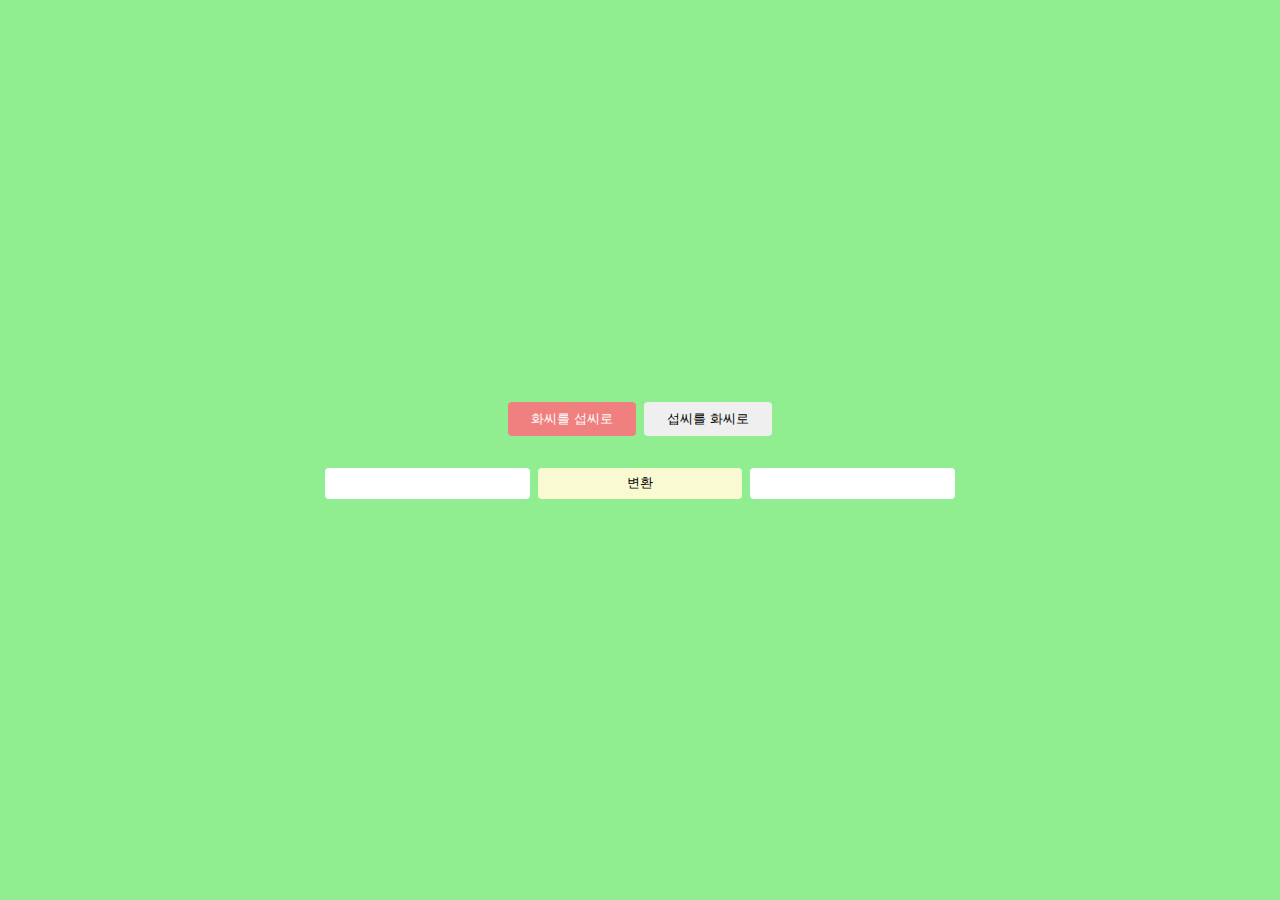
<file: change-temp/index.html>
<!DOCTYPE html>
<html lang="en">
<head>
  <meta charset="UTF-8">
  <meta http-equiv="X-UA-Compatible" content="IE=edge">
  <meta name="viewport" content="width=device-width, initial-scale=1.0">
  <title>change-temp</title>
  <link rel="stylesheet" href="style.css">
</head>
<body>
  <div class="wrapper">
    <div class="btn-box">
      <button class="active">화씨를 섭씨로</button>
      <button>섭씨를 화씨로</button>
    </div>
    <div class="input-wrapper">
      <input type="number" class="left">
      <button class="cvt"><span></span> 변환</button>
      <input type="number" class="right">
    </div>
  </div>
    

  <script src="custom.js"></script>
</body>
</html>


<!-- <h1>섭씨-화씨 온도 변환기</h1>
<span>
화씨온도 = 섭씨온도*1.8+32 <br>
섭씨온도 = (화씨온도-32)*5/9
</span><br><br>
<span>섭씨(Celsius)</span><input type="number" class="celsius"><button class="btn">섭씨->화씨</button><input type="number" class="fahrenheit"><span>화씨(Fahrenheit)</span><br>
<span>화씨(Fahrenheit)</span><input type="number"><button class="btn">화씨->섭씨</button><input type="number"><span>섭씨(Celsius)</span> 
</div> -->
</file>
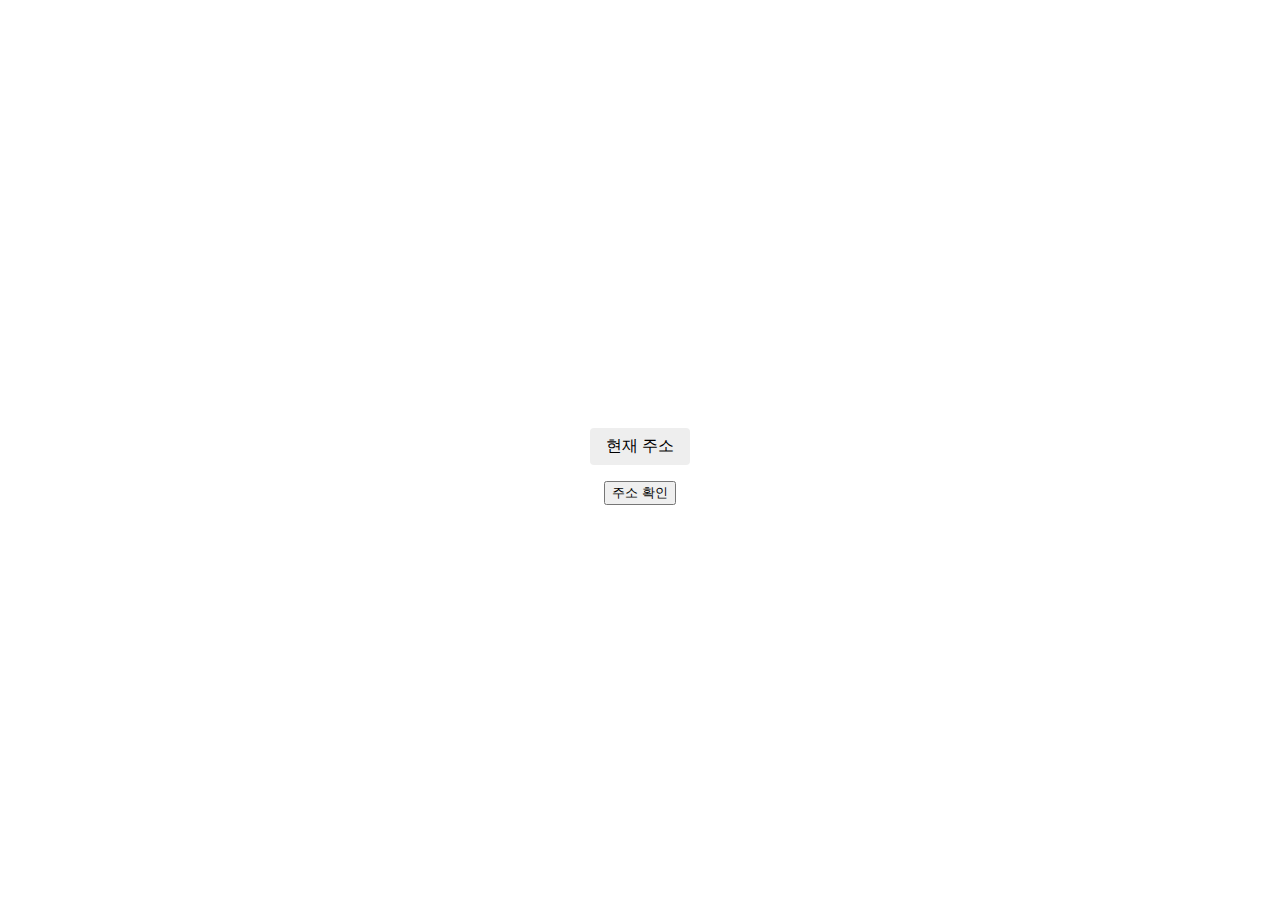
<file: location/index.html>
<!DOCTYPE html>
<html lang="en">
<head>
  <meta charset="UTF-8">
  <meta http-equiv="X-UA-Compatible" content="IE=edge">
  <meta name="viewport" content="width=device-width, initial-scale=1.0">
  <title>Check Location</title>
  <link rel="stylesheet" href="style.css">
</head>
<body>
  <div class="wrapper">
    <p class="adr">현재 주소</p>
    <button class="btn">주소 확인</button>
  </div>


  <script src="https://code.jquery.com/jquery-3.6.4.min.js" integrity="sha256-oP6HI9z1XaZNBrJURtCoUT5SUnxFr8s3BzRl+cbzUq8=" crossorigin="anonymous"></script>
  <script src="custom.js"></script>
</body>
</html>
</file>
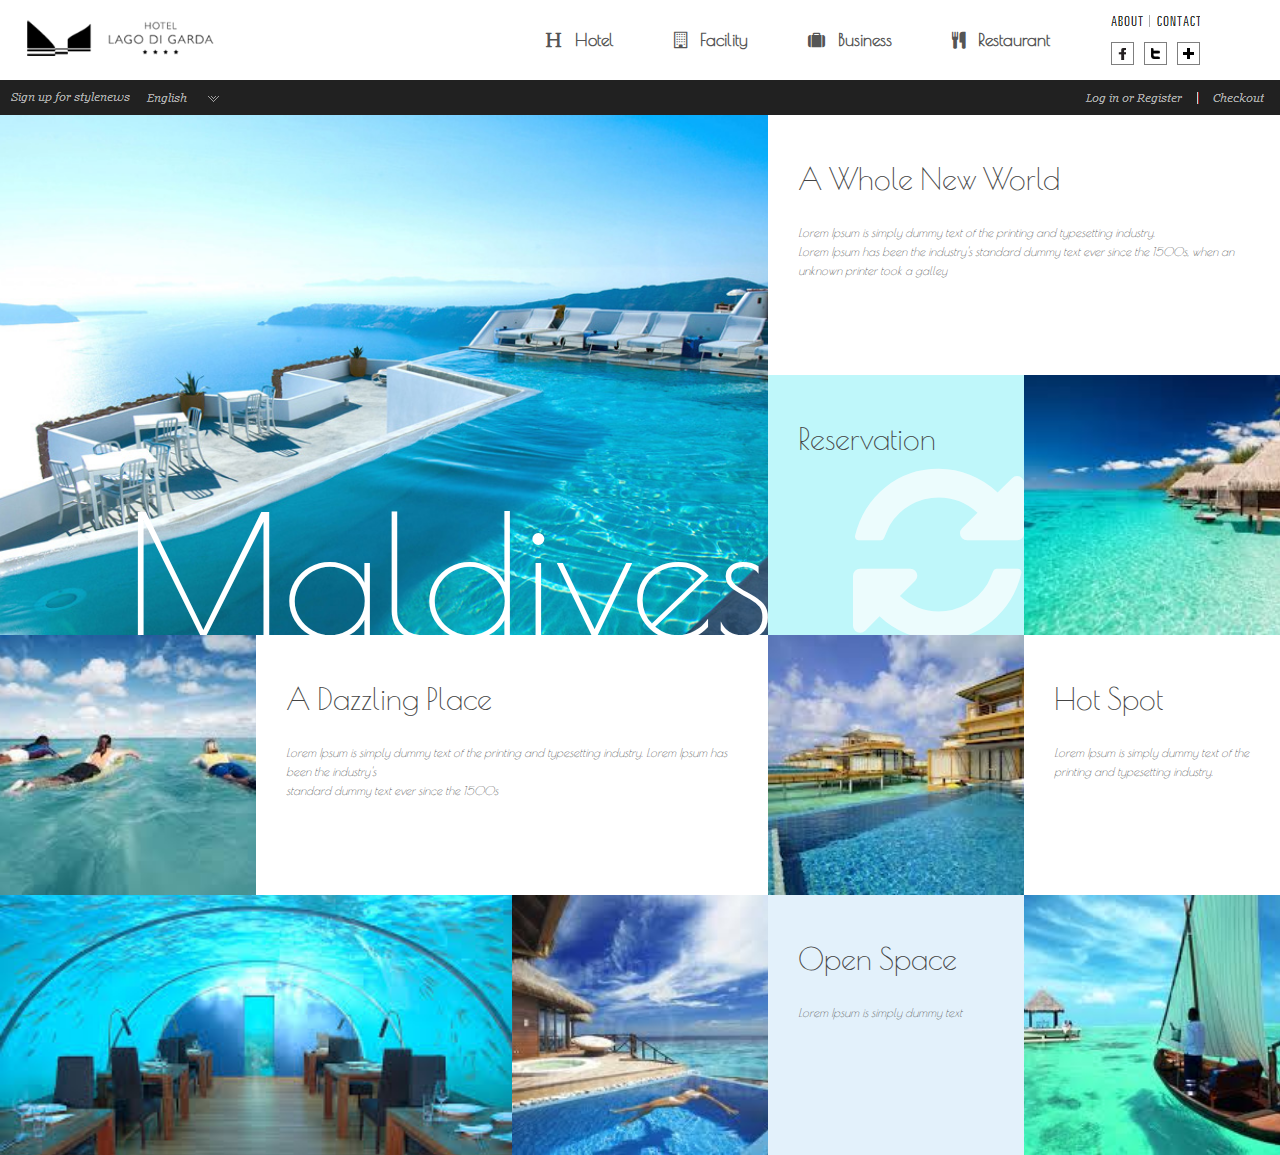
<file: maldiv/index.html>
<!DOCTYPE html>
<html lang="en">
<head>
  <meta charset="UTF-8">
  <meta http-equiv="X-UA-Compatible" content="IE=edge">
  <meta name="viewport" content="width=device-width, initial-scale=1.0">
  <title>Maldiv</title>
  <link
     href="http://maxcdn.bootstrapcdn.com/font-awesome/4.1.0/css/font-awesome.min.css"
     rel="stylesheet"
   />
   <link rel="stylesheet" href="css/style.css">
</head>
<body>
  <header>
    <h1>logo</h1>
    <ul id="gnb">
      <li><a href="#"><i class="fa fa-header"></i>Hotel</a></li>
      <li><a href="#"><i class="fa fa-building-o"></i>Facility</a></li>
      <li><a href="#"><i class="fa fa-suitcase"></i>Business</a></li>
      <li><a href="#"><i class="fa fa-cutlery"></i>Restaurant</a></li>
    </ul>
    <div class="sns">
      <a href="#"><img src="img/sns1.png" alt="about"></a>
      <a href="#"><img src="img/sns2.png" alt="contact"></a>
      <a href="#"><img src="img/sns3.png" alt="facebook"></a>
      <a href="#"><img src="img/sns4.png" alt="twitter"></a>
      <a href="#"><img src="img/sns5.png" alt="etc"></a>
    </div>
  </header>

  <nav>
    <span>
      <a href="#"><img src="img/util1.png" alt=""></a>
      <a href="#"><img src="img/util2.png" alt=""></a>
    </span>
    <span>
      <a href="#"><img src="img/util3.png" alt=""></a>
      <a href="#"><img src="img/util4.png" alt=""></a>
    </span>
  </nav>
  <section>
    <article>
      <div class="bg bg1">
        <span>Maldives</span>
      </div>
    </article>
    <article>
      <div class="txt">
        <i class="fa fa-arrow-right"></i>
        <p>
          <strong>A Whole New World</strong>
          <em>Lorem Ipsum is simply dummy text of the printing and typesetting industry.<br> Lorem Ipsum has been the industry's standard dummy text ever since the 1500s, when an unknown printer took a galley</em>
        </p>
      </div>
    </article>
    <article>
      <div class="txt">
        <i class="fa fa-spin fa-refresh"></i>
        <p>
          <strong>Reservation</strong>
        </p>
      </div>
    </article>
    <article>
      <div class="bg bg2">
        <span>Suite</span>
      </div>
    </article>
    <article>
      <div class="bg bg3">
        <span>Surf</span>
      </div>
    </article>
    <article>
      <div class="txt">
        <i class="fa fa-arrow-right"></i>
        <p>
          <strong>A Dazzling Place</strong>
          <em>Lorem Ipsum is simply dummy text of the printing and typesetting industry. Lorem Ipsum has been the industry's<br> standard dummy text ever since the 1500s</em>
        </p>
      </div>
    </article>
    <article>
      <div class="bg bg4">
        <span>Sauna</span>
      </div>
    </article>
    <article>
      <div class="txt">
        <i class="fa fa-arrow-right"></i>
        <p>
          <strong>Hot Spot</strong>
          <em>Lorem Ipsum is simply dummy text of the printing and typesetting industry.</em>
        </p>
      </div>
    </article>
    <article>
      <div class="bg bg5">
        <span>Dinner</span>
      </div>
    </article>
    <article>
      <div class="bg bg6">
        <span>Spa</span>
      </div>
    </article>
    <article>
      <div class="txt">
        <i class="fa fa-arrow-right"></i>
        <p>
          <strong>Open Space</strong>
          <em>Lorem Ipsum is simply dummy text </em>
        </p>
      </div>
    </article>
    <article>
      <div class="bg bg7">
        <span>Tour</span>
      </div>
    </article>
  </section>
  
</body>
</html>
</file>
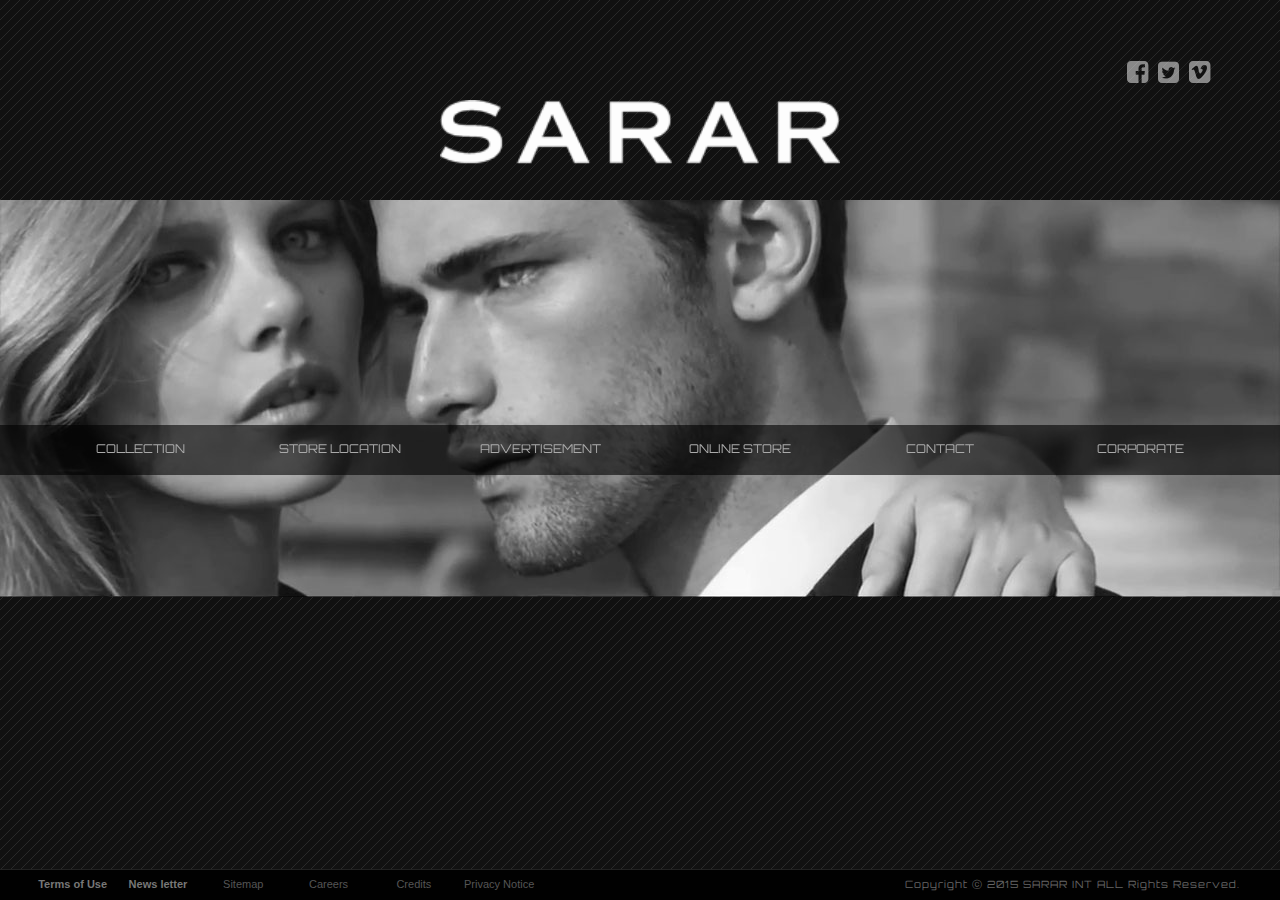
<file: sarah/index.html>
﻿<!DOCTYPE html>
<html>
  <head>
    <meta http-equiv="X-UA-Compatible" content="IE=Edge" />
    <title>ex5 step5</title>
    <!-- <link rel="stylesheet" href="css/jpreloader.css" /> -->
    <link
      href="http://maxcdn.bootstrapcdn.com/font-awesome/4.2.0/css/font-awesome.min.css"
      rel="stylesheet"
    />
    <link rel="stylesheet" href="css/style.css" />
    <script type="text/javascript" src="js/jquery-2.1.1.min.js"></script>
    <!-- <script type="text/javascript" src="js/prefixfree.min.js"></script> -->
    
    <!-- <script type="text/javascript" src="js/jpreloader.js"></script> -->
  </head>
  <body>
    <!-- 배경이미지 -->
    <div class="bg"></div>

    <!-- header -->
    <header>
      <h1>
        <a href="#"><img src="img/logo.png" alt="sarar" /></a>
      </h1>
      <ul>
        <li>
          <a href="#"><i class="fa fa-facebook-square"></i></a>
        </li>
        <li></li>
        <li>
          <a href="#"><i class="fa fa-twitter-square"></i></a>
        </li>
        <li></li>
        <li>
          <a href="#"><i class="fa fa-vimeo-square"></i></a>
        </li>
        <li></li>
      </ul>
    </header>

    <nav>
      <ul>
        <!-- menu -->
        <li>
          <a href="#">COLLECTION</a>
          <div>
            <h2>COLLECTION</h2>
            <p><img src="img/thumb1.jpg" /></p>
            <ul>
              <li><a href="#">menu item</a></li>
              <li><a href="#">menu item</a></li>
              <li><a href="#">menu item</a></li>
              <li><a href="#">menu item</a></li>
            </ul>
          </div>
        </li>
        <!-- menu -->
        <li>
          <a href="#">STORE LOCATION</a>
          <div>
            <h2>STORE LOCATION</h2>
            <p><img src="img/thumb2.jpg" /></p>
            <ul>
              <li><a href="#">menu item</a></li>
              <li><a href="#">menu item</a></li>
              <li><a href="#">menu item</a></li>
              <li><a href="#">menu item</a></li>
            </ul>
          </div>
        </li>
        <!-- menu -->
        <li>
          <a href="#">ADVERTISEMENT</a>
          <div>
            <h2>ADVERTISEMENT</h2>
            <p><img src="img/thumb3.jpg" /></p>
            <ul>
              <li><a href="#">menu item</a></li>
              <li><a href="#">menu item</a></li>
              <li><a href="#">menu item</a></li>
              <li><a href="#">menu item</a></li>
            </ul>
          </div>
        </li>
        <!-- menu -->
        <li>
          <a href="#">ONLINE STORE</a>
          <div>
            <h2>ONLINE STORE</h2>
            <p><img src="img/thumb4.jpg" /></p>
            <ul>
              <li><a href="#">menu item</a></li>
              <li><a href="#">menu item</a></li>
              <li><a href="#">menu item</a></li>
              <li><a href="#">menu item</a></li>
            </ul>
          </div>
        </li>
        <!-- menu -->
        <li>
          <a href="#">CONTACT</a>
          <div>
            <h2>CONTACT</h2>
            <p><img src="img/thumb5.jpg" /></p>
            <ul>
              <li><a href="#">menu item</a></li>
              <li><a href="#">menu item</a></li>
              <li><a href="#">menu item</a></li>
              <li><a href="#">menu item</a></li>
            </ul>
          </div>
        </li>
        <!-- menu -->
        <li>
          <a href="#">CORPORATE</a>
          <div>
            <h2>CORPORATE</h2>
            <p><img src="img/thumb6.jpg" /></p>
            <ul>
              <li><a href="#">menu item</a></li>
              <li><a href="#">menu item</a></li>
              <li><a href="#">menu item</a></li>
              <li><a href="#">menu item</a></li>
            </ul>
          </div>
        </li>
      </ul>
    </nav>

    <!-- 이미지 시퀀스 프레임 -->
    <section>
      <img src="img/pic50.jpg" />
    </section>

    <!-- footer -->
    <footer>
      <ul>
        <li><a href="#">Terms of Use</a></li>
        <li><a href="#">News letter</a></li>
        <li><a href="#">Sitemap</a></li>
        <li><a href="#">Careers</a></li>
        <li><a href="#">Credits</a></li>
        <li><a href="#">Privacy Notice</a></li>
      </ul>
      <span> Copyright ⓒ 2015 SARAR INT ALL Rights Reserved. </span>
    </footer>
    <script type="text/javascript" src="js/jquery.js"></script>
    <!-- 로딩바가 들어 갈 프레임 -->
    <!-- <div id="jSplash"></div> -->
  </body>
</html>
</file>
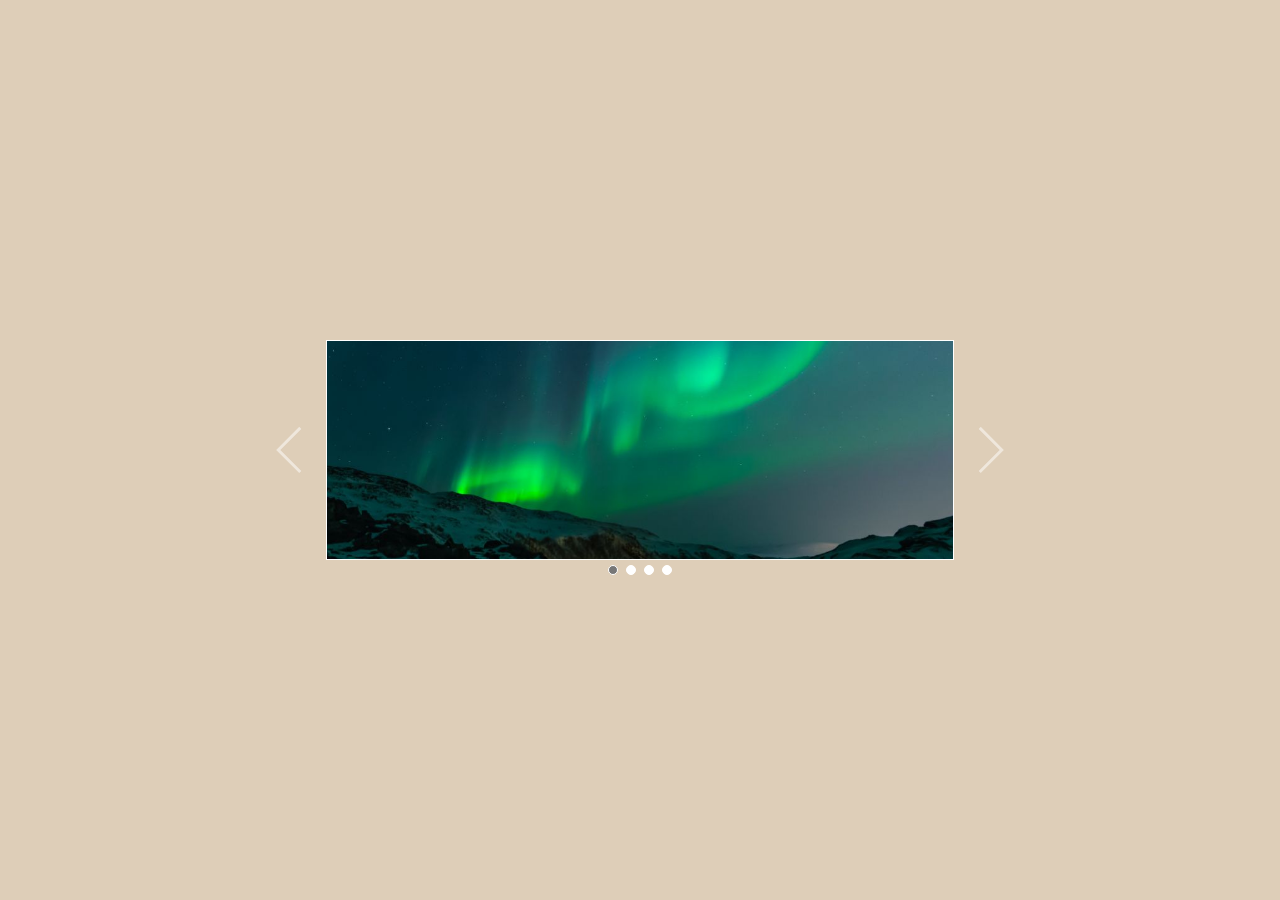
<file: slider/index.html>
<!DOCTYPE html>
<html lang="en">
<head>
  <meta charset="UTF-8">
  <meta http-equiv="X-UA-Compatible" content="IE=edge">
  <meta name="viewport" content="width=device-width, initial-scale=1.0">
  <title>Slider</title>
  <link rel="stylesheet" href="style.css">
</head>
<body>
  <div class="wrapper">
    <div class="slider-wrapper">
      <div class="slider-contents">
        <div class="imgs">
          <img src="images/img1.jpg" alt="" class="slimg">
          <img src="images/img2.jpg" alt="" class="slimg">
          <img src="images/img3.jpg" alt="" class="slimg">
          <img src="images/img4.jpg" alt="" class="slimg">
        </div>
      </div>
      <div class="navigator">
        <a href="#" class="prev"><img src="images/angle-left.svg" alt="right-arrow"></a>
        <a href="#" class="next"><img src="images/angle-right.svg" alt="right-arrow"></a>
      </div>
      <div class="indicator">
        <a href="#" class="dot active"></a>
        <a href="#" class="dot"></a>
        <a href="#" class="dot"></a>
        <a href="#" class="dot"></a>
      </div>
    </div>
  </div>

  <script src="custom.js"></script>
</body>
</html>
</file>
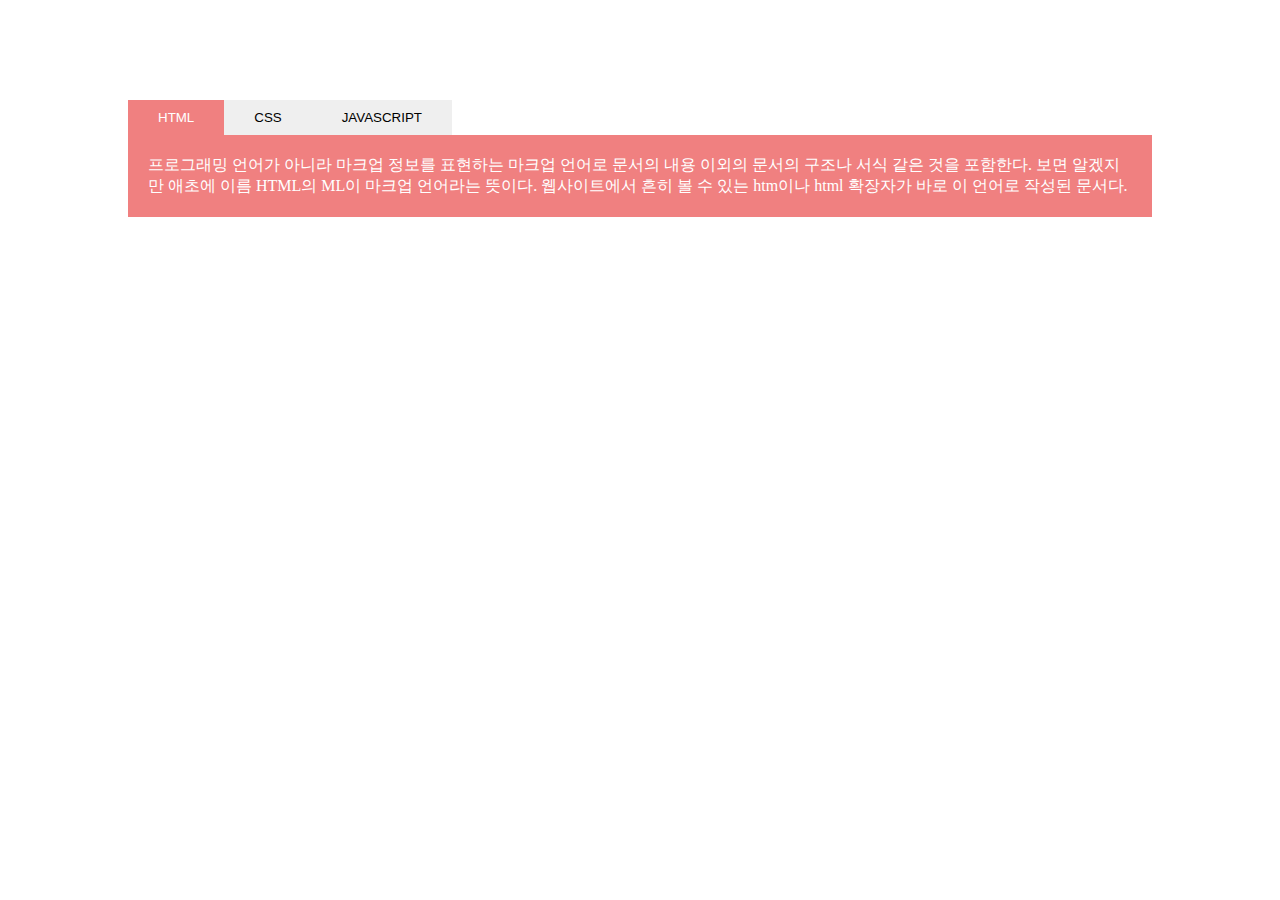
<file: tabs/index.html>
<!DOCTYPE html>
<html lang="en">
<head>
  <meta charset="UTF-8">
  <meta http-equiv="X-UA-Compatible" content="IE=edge">
  <meta name="viewport" content="width=device-width, initial-scale=1.0">
  <title>Tabs</title>
  <link rel="stylesheet" href="style.css">
</head>
<body>
  <div class="wrapper">
    <div class="btns" id="btns">
      <button type="button" class="active">HTML</button>
      <button type="button">CSS</button>
      <button type="button">JAVASCRIPT</button>
      
    </div>
    <div class="panels">
      <div class="panel">
        프로그래밍 언어가 아니라 마크업 정보를 표현하는 마크업 언어로 문서의 내용 이외의 문서의 구조나 서식 같은 것을 포함한다. 보면 알겠지만 애초에 이름 HTML의 ML이 마크업 언어라는 뜻이다. 웹사이트에서 흔히 볼 수 있는 htm이나 html 확장자가 바로 이 언어로 작성된 문서다.
      </div>
      <div class="panel">
        종속형 시트 또는 캐스케이딩 스타일 시트(영어: Cascading Style Sheet)는 마크업 언어가 실제 표시되는 방법을 기술하는 스타일 언어(영어: Style sheet language 스타일 시트 랭귀지[*])로[1], HTML과 XHTML에 주로 쓰이며, XML에서도 사용할 수 있다. W3C의 표준이고, 레이아웃과 스타일을 정의할 때의 자유도가 높다.
      </div>
      <div class="panel">
        Ecma International의 프로토타입 기반의 프로그래밍 언어로, 스크립트 언어에 해당된다. 특수한 목적이 아닌 이상 모든 웹 브라우저에 인터프리터가 내장되어 있다. 오늘날 HTML, CSS와 함께 웹을 구성하는 요소 중 하나다. 
      </div>
    </div>
  </div>

  <script src="https://ajax.googleapis.com/ajax/libs/jquery/3.6.4/jquery.min.js"></script>
  <!-- <script src="vjs.js"></script> -->
  <script src="jqjs.js"></script>
</body>
</html>
</file>
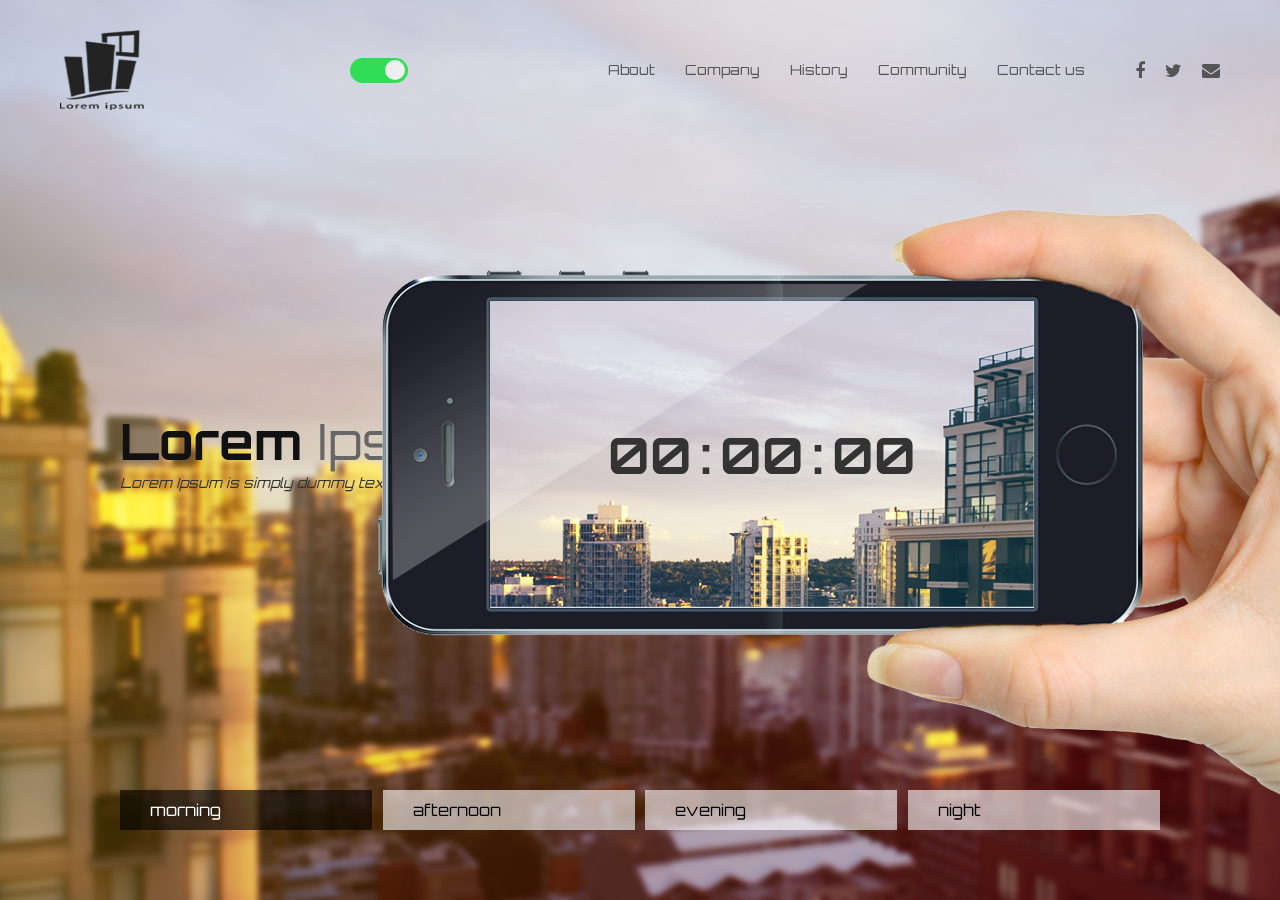
<file: time/index.html>
<!DOCTYPE html>
<html lang="en">
<head>
  <meta charset="UTF-8">
  <meta http-equiv="X-UA-Compatible" content="IE=edge">
  <meta name="viewport" content="width=device-width, initial-scale=1.0">
  <title>Time</title>

  <!-- AWESOME FONT LINK -->
  <link
  href="http://maxcdn.bootstrapcdn.com/font-awesome/4.1.0/css/font-awesome.min.css"
  rel="stylesheet"
/>
  <!-- CSS LINKS -->
  <link rel="stylesheet" href="css/reset.css">
  <link rel="stylesheet" href="css/main.css">

</head>
<body>

  <!-- Main Wrapper -->
  <div id="wrap" class="morning">
    

    <!-- 배경 구름 -->
    <img src="img/cloud1.png" alt="배경구름" class="pc-cloud1">
    <img src="img/cloud2.png" alt="배경구름" class="pc-cloud2">
    
    <!-- 상단 헤더 -->
    <header>
      <div class="logo">
        <!-- <a href="#">
          <img src="img/logo_b.png" alt="logo">
        </a> -->
      </div>

      <div class="wrap">
        <input type="checkbox" class="sr-only" id="check"  name="checkbox_name" checked>
        <label for="check">
            <div class="button">
                <div class="inside"></div>
            </div>
        </label>
      </div>

      <div class="navs">
        <ul class="gnb">
          <li><a href="#">About</a></li>
          <li><a href="#">Company</a></li>
          <li><a href="#">History</a></li>
          <li><a href="#">Community</a></li>
          <li><a href="#">Contact us</a></li>
        </ul>
        <ul class="sns">
          <li><a href="#"><i class="fa fa-facebook"></i></a></li>
          <li><a href="#"><i class="fa fa-twitter"></i></a></li>
          <li><a href="#"><i class="fa fa-envelope"></i></a></li>
        </ul>
      </div>
    </header>
   <!-- 하단 모드 -->
    <div class="modes">
      <ul>
        <li class="active">morning</li>
        <li>afternoon</li>
        <li>evening</li>
        <li>night</li>
      </ul>
    </div>

    <!-- 슬로건박스 -->
    <article class="slogan">
      <p > <strong>Lorem</strong> Ipsum </p>
        <em>Lorem Ipsum is simply dummy text of the printing Materials</em>
     
    </article>

    <!-- 모바일 사진 -->
    <div class="mobile-frame">
      <p>
        <!-- 모바일 시계 -->
        <span>00</span> : <span>00</span> : <span>00</span>
        <!-- 배경구름 -->
        <img src="img/cloud1.png" alt="배경구름" class="m-cloud1">
        <img src="img/cloud2.png" alt="배경구름" class="m-cloud2">
      </p>
    </div>
  </div>

  

   <!-- jQuery CDN LINK -->
   <script src="https://ajax.googleapis.com/ajax/libs/jquery/3.6.3/jquery.min.js"></script>
   <script src="js/custom_jq.js"></script>
  
</body>
</html>
</file>
<file: change-temp/style.css>
*{margin: 0;padding: 0;box-sizing: border-box;}
input, button{border: none; outline: none; border-radius: 0.25rem;}
.wrapper{width: 100%; height: 100vh; overflow: hidden; background: lightgreen; display: flex; align-items: center;justify-content: center;flex-direction: column;}

.btn-box{margin-bottom: 2rem; display: flex; width: 100%; height: auto; justify-content: center; column-gap: 0.5rem;}
.btn-box button{width: 10%; padding: 0.5rem 1rem;}
.btn-box button.active{background: lightcoral; color: #fff;}
.input-wrapper{width: 80%; display: flex; justify-content: center; column-gap: .5rem;}
.input-wrapper input{width: 20%; height: auto; padding: 0.5rem;}
.input-wrapper button{width: 20%; background: lightgoldenrodyellow;}
</file>
<file: location/style.css>
.wrapper{width: 100%; height: 100vh; display: flex; flex-direction: column; justify-content: center; align-items: center;}

.adr{background: #eee; padding: .5rem 1rem; border-radius: .25rem;}
</file>
<file: sarah/css/jpreloader.css>
body{
	display:none;
}
#jpreOverlay {
	background-color: #000000;
}
#jpreSlide{
	font-size:22px;
	font-weight:bold;
	color:#ccc;
	text-align:center;
	width:50%;
	height:30%;
}
#jpreLoader{
	width:900px;
	height:25px;
	box-shadow:0 0 7px 3px #fff;
	border-radius:25px;
}
#jpreBar {
	border-radius:25px;
	
	
	background-size:30px 30px;

	
	box-shadow:
      0 5px 5px rgba(255,255,255,0.6) inset,
      0 -5px 7px rgba(0, 0, 0, 0.4) inset;

	background-color:#bbb;
	
	background-image: linear-gradient(135deg, 
		rgba(255,255,255,0.15) 0%,
		rgba(255,255,255,0.15) 25%,
		rgba(255,255,255,0) 25%,
		rgba(255,255,255,0) 50%,
		rgba(255,255,255,0.15) 50%,
		rgba(255,255,255,0.15) 75%,
		rgba(255,255,255,0) 75%,
		rgba(255,255,255,0) 100%);
		
	animation: progress 2s linear infinite;
	
}
#jprePercentage {
	color:#ccc;
	font-family:"Trebuchet MS",Arial,Helvetica,sans-serif;
	font-weight:bold;
	text-align:center;
	text-shadow:1px 1px 1px #333;
	top:-100%;
}

#jpreButton{
	padding:3px 10px;
	cursor:pointer;
	font-weight:bold;
	line-height:1.5;
	text-align:center;
	width:100px;
	margin:0 auto;
	color:#fff;
	text-shadow:-1px -1px 0 #01293F;
	border:1px solid #2EACEA;	
	border-radius:30px;	
	background-color: #23a6ed;	
	background-image: linear-gradient(to bottom, #23a6ed 0%,#1275aa 100%);
	
}


@keyframes progress {
  from {
    background-position: 0 0;
  }
  to {
    background-position: -60px -60px;
  }
}
</file>
<file: tabs/style.css>
*{margin: 0; padding: 0; box-sizing: border-box;}
body{padding: 100px 10%; }
.wrapper{margin: auto;}

.btns{display: flex;}

.btns button{border: 0; border-radius: 0; color: #000; padding: 10px 30px;}
/* .btns button:nth-child(1){background: lightgreen}
.btns button:nth-child(2){background: lightblue;}
.btns button:nth-child(3){background: lightcoral;} */

.btns button.active{background: lightcoral; color: #fff;}

.panel{display: none; color: #fff; padding: 20px; background: lightcoral;}
.panel:nth-child(1){display: block;}
/* .panel:nth-child(2){background: lightblue;}
.panel:nth-child(3){background: lightcoral;} */
</file>
<file: time/css/main.css>
:root {
  --cm--transition: all .5s;
}

/* 전체 화면 스타일 */
#wrap{position: fixed; top: 0;left: 0; width: 100%; height: 100%; min-width: 1400px; min-height: 780px; background-image: url(../img/bg_morning.jpg);background-size: cover; transition: var(--cm--transition);}

/* min-width:1400 - 최소 가로 사이즈 1400px : 1400보다 가로 화면이 작으면 요소 가려짐 */
/* min-height:780 - 최소 세로 사이즈 780px : 780보다 세로 화면이 작으면 요소 가려짐 */

/* 헤더 제원 : 
- 로고 : 가로 90 세로 80
- 위치 : 위에서 30, 옆에서 60
- 글씨 : 사이즈 14 색 #555
- sns : 사이즈 18 색 #555
- sns 링크 :
<i class="fa fa-facebook">
<i class="fa fa-twitter">
<i class="fa fa-envelope"> */

/* 밑에 네비 제원 사진찍어둠 */

/* header style */

header{width: 100%; height: auto; position: fixed; left: 0; top: 0; display: flex;justify-content: space-between; align-items: center; padding: 30px 60px;}

header .logo{width:90px; height: 80px; background-image: url(../img/logo_b.png); background-size: contain; background-repeat: no-repeat; transition: var(--cm--transition);} 
/* header .logo img{width: 100%;} */

.navs{display: flex; column-gap: 50px;}

.navs .gnb{display:flex; column-gap: 30px;}
.navs .gnb a{font-size:14px; color:#555;transition: var(--cm--transition);}
.navs .sns{display:flex; column-gap: 20px;}
.navs .sns a{font-size:18px; color:#555;transition: var(--cm--transition);}

/* 시간 모드 버튼 */

.modes{bottom: 70px;width: 100%; height: auto; position: fixed; bottom: 70px;  padding: 0 120px; z-index: 10;}

.modes ul{display: flex; width: 100%; justify-content: space-between;}

.modes ul li{width: 24.25%; background: rgba(255, 255, 255, 0.6); padding:10px 30px; transition: all 0.3s;}

.modes ul li:hover,
.modes ul li.active{background: rgba(0, 0, 0, 0.6); color: #fff;}


/* 배경 구름  */
.pc-cloud1{position: absolute; top: 0; left: -1146px; opacity: 0.8; animation: pc1 110s linear infinite;transition: var(--cm--transition);}
.pc-cloud2{position: absolute; top: 20px; left: 0; opacity: 0.8; animation: pc2 110s linear infinite;transition: var(--cm--transition);}

/* 모바일 구름 */
.mobile-frame .m-cloud1{width: 600px; position: absolute; top: 30px; left: -600px; animation: mc1 110s linear infinite;transition: var(--cm--transition);}
.mobile-frame .m-cloud2{width: 700px; position: absolute; top:20px; left: -600px; animation: mc2 110s linear infinite;transition: var(--cm--transition);}

@keyframes pc1{
  0%{left: -1146px;}
  100%{left: 1950px;}
}

@keyframes pc2{
  0%{left: 0;}
  50%{left: 1950px; opacity: 0;}
  50.1%{left: -1840px; opacity: 0.8;}
  100%{left: 0;}
}

@keyframes mc1{
  0%{left: -600px;}
  100%{left: 544px;}
}

@keyframes mc2{
  0%{left: 0;}
  50%{left: 544px; opacity: 0;}
  50.1%{left: -700px; opacity: 1;}
  100%{left: 0;}
}

/* 슬로건박스 */

.slogan{width: 100%; height: auto; position: fixed; left: 120px;top: 50%; transform: translateY(-50%); }

.slogan p{font-size: 50px; color: #666;transition: var(--cm--transition);} 
.slogan p strong{color: #111;transition: var(--cm--transition);}

.slogan em{font-size: 14px; color: #333;transition: var(--cm--transition);}

/* 모바일 프레임 */

.mobile-frame{position: fixed; top:200px; right: -300px; width: 1226px; height: 809px; background-image: url(../img/phone_morning.png);transition: var(--cm--transition);}
.mobile-frame p{width: 544px; height: 308px; position: absolute;left: 136px; top: 100px; overflow: hidden; color: #333; font-weight: bold; font-size: 50px;display: flex; align-items: center; justify-content: center; column-gap: 0.5rem; transition: var(--cm--transition);}
.mobile-frame p span{z-index: 20;}

/* 각 시간별 테마 변경 */
/* 아침 */
#wrap.morning{background-image: url(../img/bg_morning.jpg);}
#wrap.morning header .logo{background-image: url(../img/logo_b.png);}
#wrap.morning .navs .gnb a{color: #555;}
#wrap.morning .navs .sns a{color: #555;}
#wrap.morning .mobile-frame{background-image: url(../img/phone_morning.png);}
#wrap.morning .slogan p{color: #666;} 
#wrap.morning .slogan p strong{color: #111}
#wrap.morning .slogan em{color: #333;}
#wrap.morning .mobile-frame p{color: #333;}

/* 오후 */
#wrap.afternoon{background-image: url(../img/bg_afternoon.jpg);}
#wrap.afternoon header .logo{background-image: url(../img/logo_b.png);}
#wrap.afternoon .navs .gnb a{color: #555;}
#wrap.afternoon .navs .sns a{color: #555;}
#wrap.afternoon .mobile-frame{background-image: url(../img/phone_afternoon.png);}
#wrap.afternoon .slogan p{color: #666;} 
#wrap.afternoon .slogan p strong{color: #111}
#wrap.afternoon .slogan em{color: #333;}
#wrap.afternoon .mobile-frame p{color: #333;}

/* 저녁 */
#wrap.evening{background-image: url(../img/bg_evening.jpg);}
#wrap.evening header .logo{background-image: url(../img/logo_w.png);}
#wrap.evening .navs .gnb a{color: #fff;}
#wrap.evening .navs .sns a{color: #fff;}
#wrap.evening .mobile-frame{background-image: url(../img/phone_evening.png);}
#wrap.evening .slogan p{color: #444;} 
#wrap.evening .slogan p strong{color: #fff}
#wrap.evening .slogan em{color: #333;}
#wrap.evening .mobile-frame p{color: #fff;}

/* 밤 */
#wrap.night{background-image: url(../img/bg_night.jpg);}
#wrap.night header .logo{background-image: url(../img/logo_w.png);}
#wrap.night .navs .gnb a{color: #fff;}
#wrap.night .navs .sns a{color: #fff;}
#wrap.night .mobile-frame{background-image: url(../img/phone_night.png);}
#wrap.night .slogan p{color: #bbb;} 
#wrap.night .slogan p strong{color: #fff}
#wrap.night .slogan em{color: #888;}
#wrap.night .mobile-frame p{color: #fff;}

/* 배경 구름  */
.pc-cloud1{opacity: 0.1;}
.pc-cloud2{opacity: 0.1;}

/* 모바일 구름 */
.mobile-frame .m-cloud1{opacity: 0.4;}
.mobile-frame .m-cloud2{opacity: 0.4;}

/* iphone 스위치 */
.wrap .button {
  position: relative;
  width: 58px;
  height: 25px;
  border-radius: 25px;
  background-color: #bbb;
  transition: all 0.2s;
  cursor: pointer;
}

.wrap .button .inside {
  position: absolute;
  top: 50%;
  left: 2.5px;
  width: 20px;
  height: 20px;
  border-radius: 50%;
  background-color: #eee;
  transform: translateY(-50%);
  transition: all 0.2s;
}

.wrap input:checked ~ label .button {
  background-color: #2fde54;
}

.wrap input:checked ~ label .button h3 {
  opacity: 1;
}

.wrap input:checked ~ label .button .inside {
  left: 35px;
}
.sr-only{display: none;}
</file>
<file: maldiv/css/style.css>
@import url('https://fonts.googleapis.com/css2?family=Poiret+One&display=swap');

/* https://www.dabipyeung.com/step6/ */

/* Reset CSS */
*{margin: 0; padding: 0;box-sizing: border-box;}
ol,ul{list-style: none;}
a{outline: 0; text-decoration: none; color: #555;}
img{border: 0; display: block;}
body{font-size: 12px; line-height: 1.6; font-family: 'Poiret One'; color: #555;}

/* header style */
header{position: fixed; width: 15%; height: 100%; background: #fff; top: 0; left: 0;}

header h1{width: 180px; height: 136px; background: url(../img/logo1.png) no-repeat left top; background-size: contain; text-indent: -9999px; position: absolute; left: 50%; margin-left: -90px; top:70px; }

#gnb{position: absolute; top: 50%; transform: translateY(-50%);right: 57px; }
#gnb a{display: block; padding: 8px 30px; font-size: 17px; font-weight: bold; color: #555; text-align: left; line-height: 1.8; transition: all .5s; }
#gnb a i{margin-right: 13px;}
#gnb a:hover{color: skyblue;}

.sns{width: 90px;height: 47px; bottom: 50px; position: absolute; right: 50%; margin-left: -45px;}
.sns a{float: left;}
.sns img{display: inline;}


/* nav style */
nav{width: 85%; height: 35px; background: #212121; margin-left: 15%; display: flex; justify-content: space-between; align-items: center; padding: 0 5px;}
nav span{display: flex;}


/* section style */
section{width: 85%; height: 400px;  margin-left: 15%;}
section article{width: 20%; height: 260px; float: left; animation: scale 1s 1;}

section article > div{position: relative; width: 100%; height: 100%; overflow: hidden; cursor: pointer;}

/* background images */
section article .bg{background-size: cover;background-repeat: no-repeat;background-position: center center;}
section article .bg span{position: absolute; font-size: 60px; color: #fff; bottom: 0;right: 20px; transform: scale(10); opacity: 0; transition: all 0.5s;}
section article .bg1 span{font-size: 170px; bottom: -76px; right: -6px; opacity: 1; transform: scale(1); transition: all 0.5s;}
section article:hover .bg span{transform: scale(1); opacity: 1;}
section article .bg1:hover span{color: #222;}

section article .txt{background: #fff; transition: all .5s; padding: 40px 30px; }

section article:nth-child(3) .txt{background: #bff7fa; }
section article:nth-child(11) .txt{background: #e3f1fb; }

section article .txt i{font-size: 300px; color: #bff7fa; position: absolute; bottom: -70px; transition: all .5s; opacity: 0; right: -200px;}
section article:nth-child(3) .txt i{position: absolute; bottom: -20px; right: 0; font-size: 200px; opacity: 0.7; color: #fff;}

section article .txt strong{display: block; font-size: 30px; font-weight: normal; line-height: 1.6; color: #444; margin-bottom: 20px; transition: all .5s;}


section article:hover .txt{background: #6ce2fb; color: #fff}
section article:hover .txt i{right: 0; opacity: 0.5;}
section article:hover .tst strong{color: #fff;}

section article .bg1{background-image: url(../img/pic1.jpg);}
section article .bg2{background-image: url(../img/pic2.jpg);}
section article .bg3{background-image: url(../img/pic3.jpg);}
section article .bg4{background-image: url(../img/pic4.jpg);}
section article .bg5{background-image: url(../img/pic5.jpg);}
section article .bg6{background-image: url(../img/pic6.jpg);}
section article .bg7{background-image: url(../img/pic7.jpg);}

@keyframes scale{
  from{transform: scale(0);}
  to{transform: scale(1);}
} 

section article:nth-child(1){width: 60%; height: 520px;}
section article:nth-child(2){width: 40%;}
section article:nth-child(6){width: 40%;}
section article:nth-child(9){width: 40%;}

/* responsive design */
@media screen and (max-width:1599px){

  /*header style*/
  header{position: relative; width: 100%; height: 80px;}
  nav{width: 100%; margin-left: 0;}
  section{width: 100%; margin-left: 0;}

  header h1{width: 200px; height: 40px; background-image: url(../img/logo2.png); top: 20px; left: 20px; margin-left: 0;}
  #gnb{top: 50%; transform: translateY(-50%); right: 200px;}
  #gnb li{float: left;}
  .sns{bottom: 20px; right:80px /*위에 left50%를 right로 바꿔줌*/ }
}

@media screen and (max-width:1279px){
  #gnb{right: 30px;}
  .sns{display: none;}

  /* section layout */
  section article{width: 25%;}

  section article:nth-child(1){width: 75%;}
  section article:nth-child(2){width: 25%;}
  section article:nth-child(6){width: 50%;}
  section article:nth-child(7){width: 50%;}
  section article:nth-child(9){width: 25%;}
  section article:nth-child(10){width: 50%;}
}

@media screen and (max-width:1023px){
  /*header style*/
  #gnb{right: 10px;}
  #gnb a{padding: 10px;}

  /*section layout*/
  section article{width: 33.33%;}

  /*hided boxes*/
  section article:nth-child(4){display: none;}
  section article:nth-child(7){display: none;}
  section article:nth-child(10){display: none;}
  section article:nth-child(12){display: none;}
  
  section article:nth-child(1){width:100%; height: 400px;}
  section article:nth-child(2){width:66.66%; }
  section article:nth-child(6){width:66.66%; }
  section article:nth-child(9){width:33.33%; }
}

@media screen and (max-width:779px){

  section article{width: 50%;}
  section article:nth-child(2){width:100%;}
  section article:nth-child(6){width:50%; }
  section article:nth-child(9){width:50%; }
}

@media screen and (max-width:639px){
  /* header style */
  header{height: 130px;}
  header h1{margin: auto; position: relative; top: 20px;}
  /* margin auto일때 중앙에 오려면 앱솔루트 픽스드이면 안됨*/
  nav{display: none;}
  #gnb{top: 80px;width: 100%; right: 0;}
  #gnb li{width: 25%;}
  #gnb li a{text-align: center;}
  /* f12창 보면서 따져보기 */

  section article{height: 150px; }
  section article:nth-child(1){height: 300px;}

  section article .bg1 span{font-size: 120px; bottom: -50px;}
  section article .txt strong{font-size: 25px; }
  section article .txt em{display: none;}
}

@media screen and (max-width:479px){
  header{position: fixed; width: 100%; height: auto; z-index: 1; background: transparent; top: 50%; transform: translateY(-50%);}
  /* z-index는 뒤에보다 높으면 됨. 숫자는 상관없음 */

  header h1{background-image: url(../img/logo1.png); width: 140px; height: 140px ;left:0;}
  #gnb{position: relative; width: 250px; left: 50%; transform: translateX(-50%); top: 0;}
  #gnb li{float: none; width: 100%; background: rgba(0,0,0,.5); margin: 8px 0;border-radius: 10px; }
  #gnb li a, #gnb li i{color: #fff;}

  section article{display: none;} 
  section article:nth-child(1){display: block; position: fixed; width: 100%; height: 100%;}
  section article:nth-child(1) span{display: none; } 


}
</file>
<file: sarah/css/style.css>
@charset "utf-8";
@import url(http://fonts.googleapis.com/css?family=Orbitron);

/*    Reset CSS  */
* { margin:0;  padding:0;}
ol,ul {list-style: none; }
body { position:fixed;  width:100%; height:100%; background:#111; color:#fff;}
a { outline:0; text-decoration:none; color:#bbb;}
img { border:0;}
h3 { font-size:100px; position:fixed; top:0px; left:0px; z-index:10; }

/*배경이미지*/
.bg { width:100%; height:100%; background: url(../img/bgLine.png) repeat 0px 0px; opacity:0.1; position:fixed; top:0px; left:0px; z-index:1;}

/* header 로고 */
header h1 { width:400px; position:absolute; top:100px; left:50%; margin-left:-200px;}
header h1 img { width:100%; height:auto;}

/* header sns */
header ul { position:absolute; top:60px; right:30px; z-index:2; }
header ul li { float:left; margin-right:10px; opacity:0.5; transition:all 0.4s;}
header ul li:hover { opacity:1; transform:scale(1.2);}
header ul .fa { font-size:25px; color:#fff;}

/* nav */
nav { width:100%; height:50px; position:fixed; z-index:3; top:50%; margin-top:-25px; left:0px; background:url(../img/tr.png) repeat 0 0; }

/* nav 1depth */
nav>ul  { width:1200px; height:50px; margin:0 auto; }
nav>ul>li { width:200px; height:50px; float:left; text-align:center; box-sizing:border-box; position:relative; perspective:700px;}
nav>ul>li>a { display:block; width:200px; height:50px; font: 12px/4 orbitron; color:#aaa; transition:all 0.4s;}
nav>ul>li:hover>a { transform:translateY(-20px); opacity:0;}

/* nav 2depth 패널 */
nav>ul>li>div { position:absolute; left:0px; top:-50px; width:200px; height:300px; background:url(../img/tr.png) repeat 0 0; border:1px solid #000; box-sizing:border-box; opacity:0; transition:all 0.5s; padding:10px;}
nav>ul>li:hover div { opacity:1; top:-100px; transform:rotateY(360deg);}

/* nav 2depth 썸네일 */
nav>ul>li>div>p { width:100%; height:90px; border:1px solid #333; box-sizing:border-box; overflow:hidden;}
nav>ul>li>div>p>img { width:100%; opacity:0.5;}

/* nav 2depth 제목 */
nav>ul>li>div>h2 { position:absolute; left:0px; top:100px; width:100%; height:50px; text-align:center; font:bold 12px/3.5 orbitron; color:#fff;}

/* nav 2depth 메뉴 */
nav>ul>li>div>ul { width:100%; position:absolute; bottom:0px; left:0px; }
nav>ul>li>div>ul>li>a { display:block; width:100%; height:37px; border-top:1px solid #111; color:#ddd; text-align:center; font:11px/2.8 orbitron; color:#888; transition:all 0.4s; }
nav>ul>li>div>ul>li>a:hover { background:#000; color:#fff;}

/*section*/
section { position:fixed; z-index:2; width:100%; height:500px; top:50%; margin-top:-250px; left:0px; overflow:hidden; opacity:1; }
section>img { width:100%; height:auto; position:absolute; top:-150px; left:0px; }

/*footer*/
footer { position:fixed; bottom:0px; left:0px; width:100%; height:30px; background:#010101; border-top:1px solid #222; z-index:5; }
footer ul { width:40%; height:30px; float:left; margin-left:30px; margin-top:3px;}
footer ul li { float:left; width:16.66%; text-align:center;}
footer ul li a { font:11px/2 arial; color:#555;}
footer ul li:nth-child(1) a { font-weight:bold; color:#777;}
footer ul li:nth-child(2) a { font-weight:bold; color:#777;}
footer span {font:10px/2 orbitron; color:#666; float:right; letter-spacing:1px; margin-right:40px; margin-top:4px;}
</file>
<file: slider/style.css>
/* Reset Style */
*{margin: 0; padding: 0; box-sizing: border-box;}
body{width: 100%; height: 100%; position: fixed; background: #deceb8;}
.wrapper{width:70%; height: 100%; display: flex; justify-content: center; align-items: center;margin: auto;}

/* Images Style */
.slider-wrapper{width: 70%; height: auto; border: 1px solid #fff; position: relative; _overflow: hidden;}
.slider-contents{width: 100%; height: auto; position: relative; overflow: hidden;}
.imgs{display: flex; position: relative; left: 0; transition: all .4s;}
.imgs img{width: 100%;}

/* Navigator Style */
.navigator{position: absolute;left: -10%; top: 50%; transform: translateY(-50%);  width: 120%;display: flex; justify-content: space-between;}
.navigator a{opacity: 0.5; transition: all 0.3s; width: 50px;}
.navigator a:hover{opacity: 1;}
.navigator a img{width: 100%; display: block;}

/* Indicator Style */
.indicator{width: 100%; height: auto; position: absolute; bottom: -1rem; display: flex; justify-content: center; column-gap: .5rem;}
.indicator a{width: 10px; height: 10px; border-radius: 50%; background: #fff; display: block; border: 1px solid #fff;}
.indicator a.active{background: #777;}
</file>
